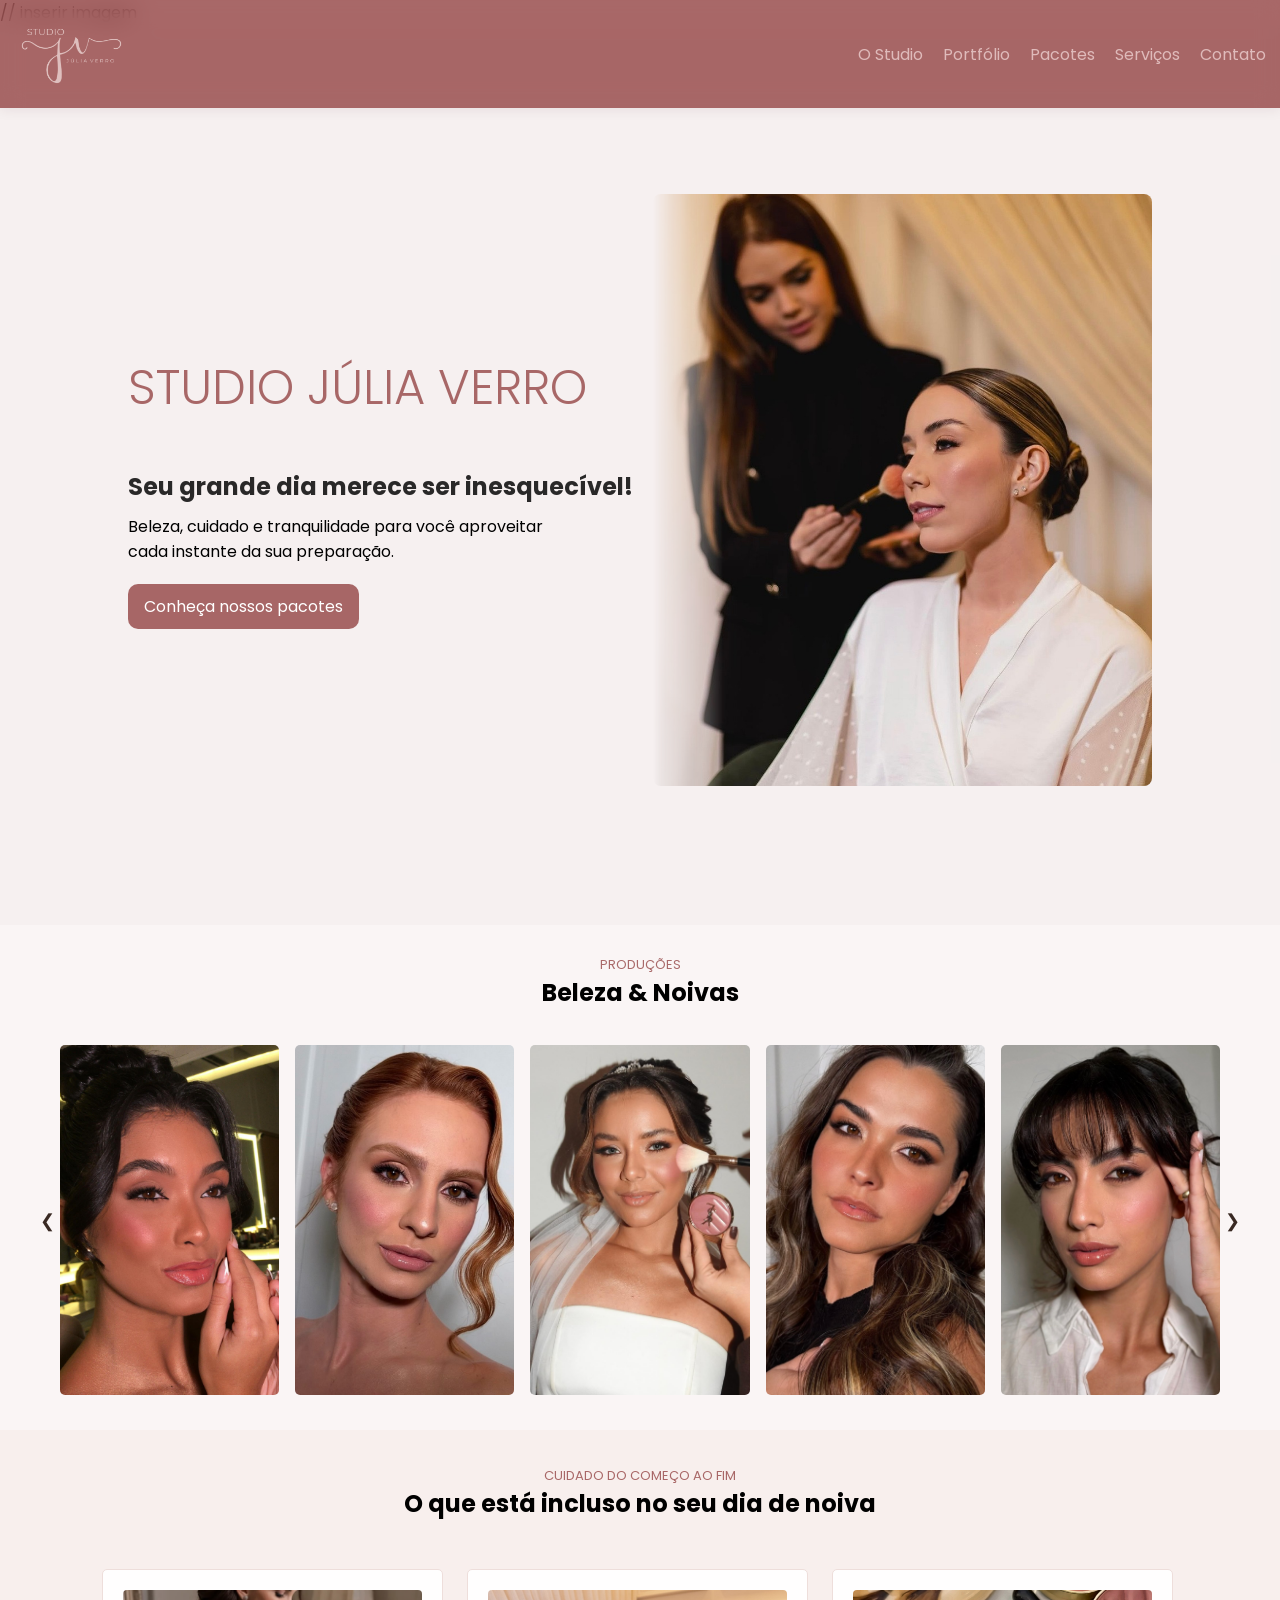
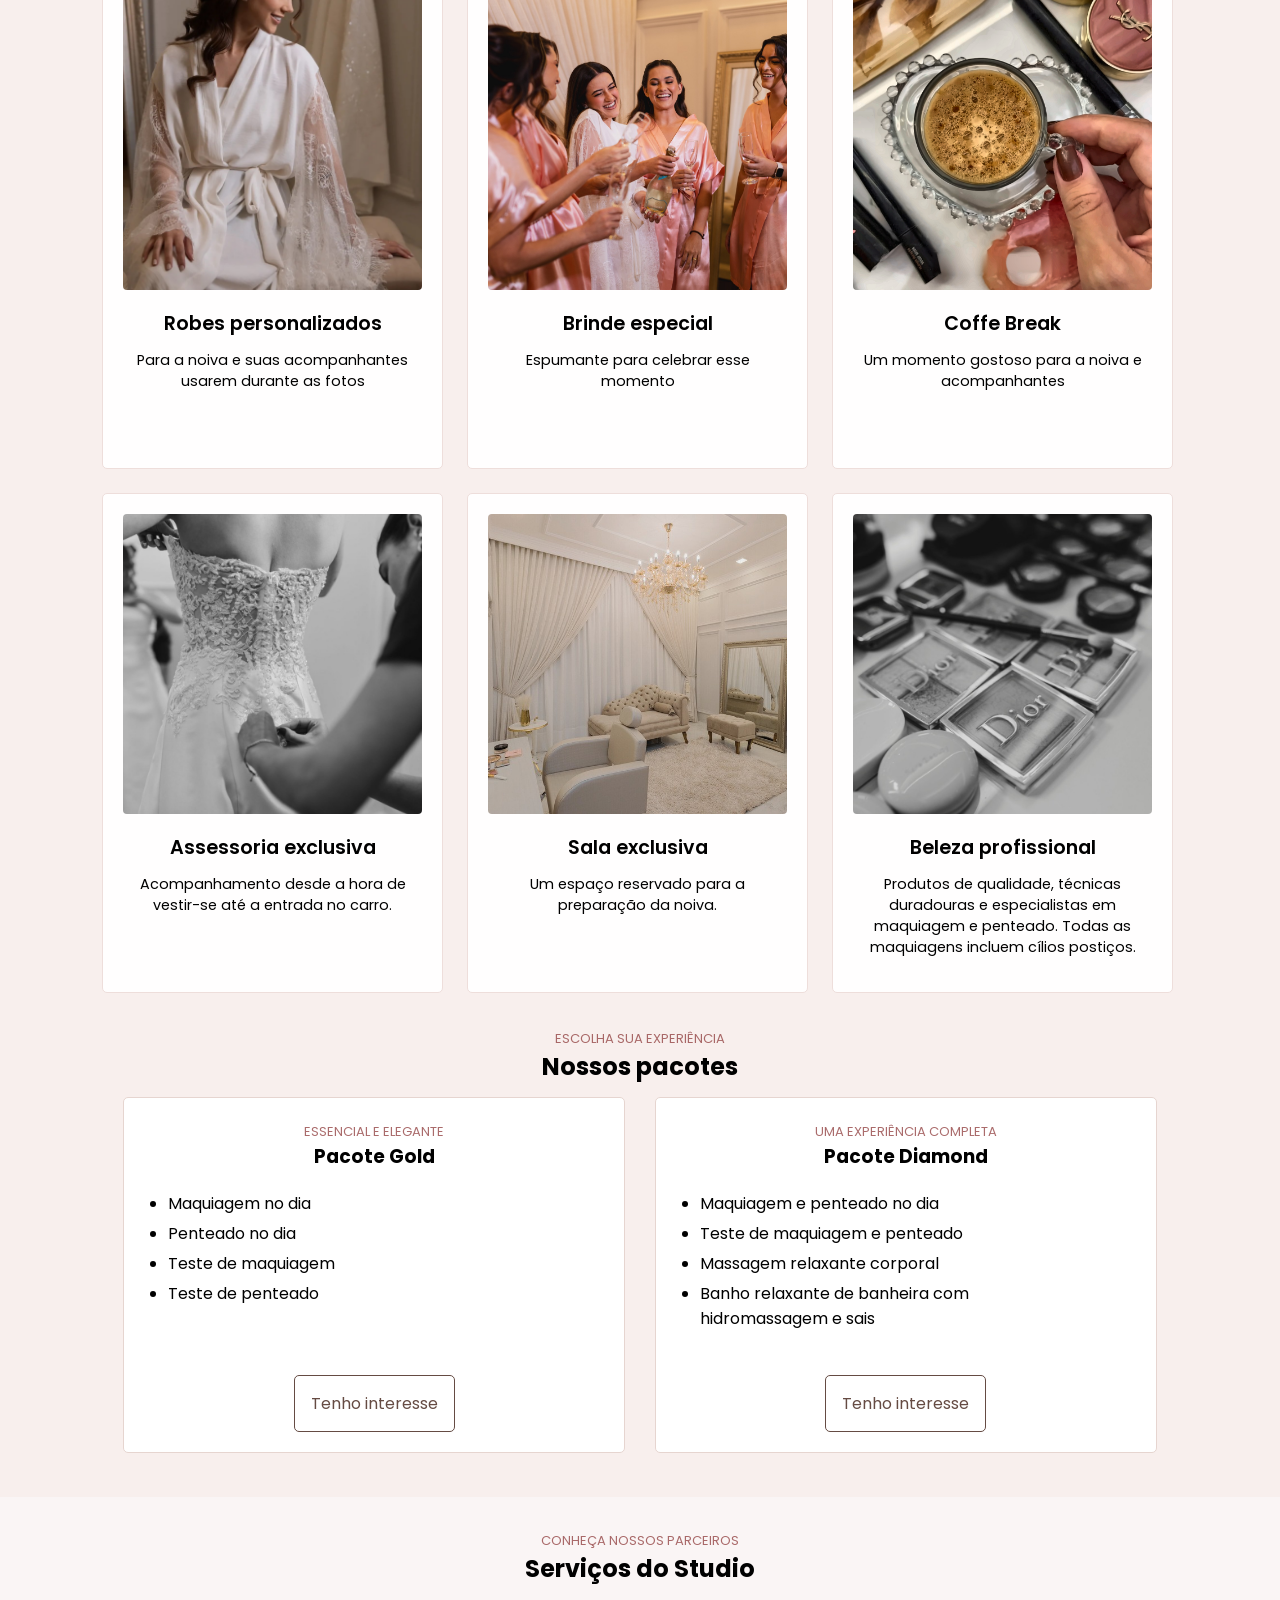
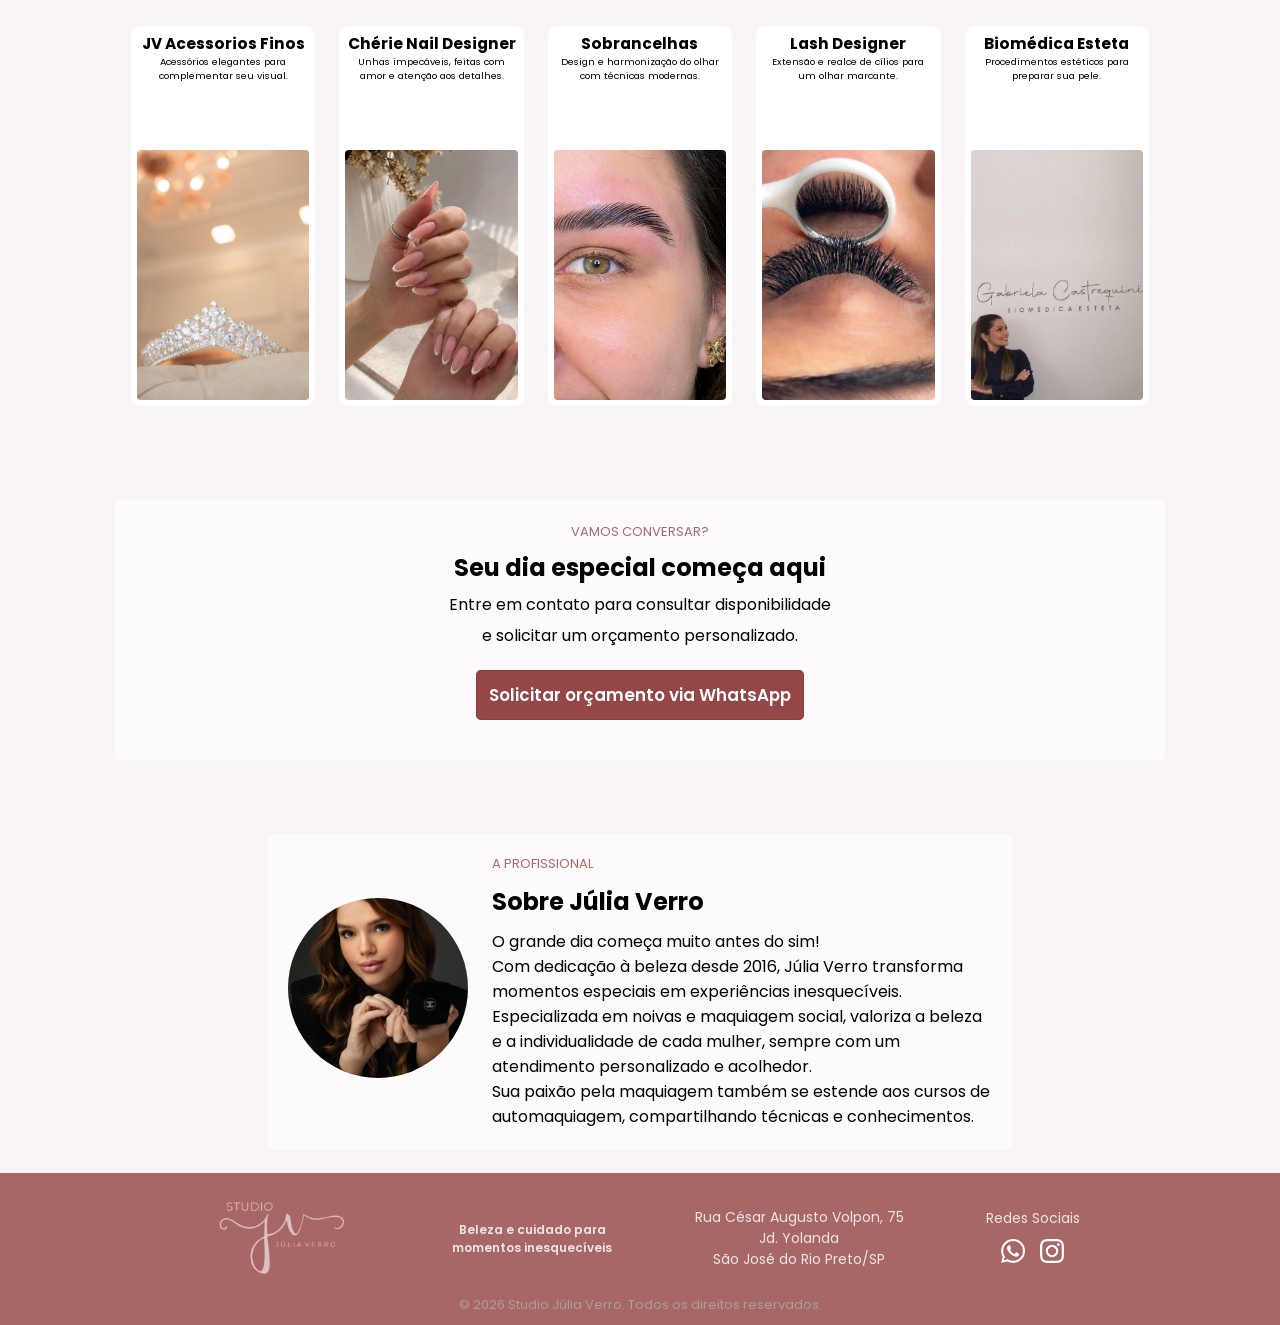
<file: index.html>
<!DOCTYPE html>
<html lang="pt-br">

<head>
  <meta charset="UTF-8">
  <meta name="viewport" content="width=device-width, initial-scale=1.0">
  <link rel="stylesheet" href="style.css">
  <title>Studio Julia Verro</title>
  <link rel="preconnect" href="https://fonts.googleapis.com">
  <link rel="preconnect" href="https://fonts.gstatic.com" crossorigin>
  <link
    href="https://fonts.googleapis.com/css2?family=Poppins:ital,wght@0,100;0,200;0,300;0,400;0,500;0,600;0,700;0,800;0,900;1,100;1,200;1,300;1,400;1,500;1,600;1,700;1,800;1,900&display=swap"
    rel="stylesheet">
  <link rel="preconnect" href="https://fonts.googleapis.com">
  <link rel="shortcut icon" href="/Imagem/logomini.png" type="image/x-icon"> // inserir imagem
</head>

<body>
  <header>
    <img class="logo" src="Imagem/logo.png" width="120" height="80" alt="Logo Studio">
    <nav>
      <ul>
        <li><a href="#inicio">O Studio</a></li>
        <li><a href="#portfolio">Portfólio</a></li>
        <li><a href="#pacotes">Pacotes</a></li>
        <li><a href="#servicos">Serviços</a></li>
        <li><a href="#contato">Contato</a></li>
      </ul>
    </nav>

  </header>
  <!--SEÇÃO 1-->
  <section class="secao1" id="inicio">
    <div class="hero-titulo">
      <h1>STUDIO JÚLIA VERRO</h1>
      <h2>Seu grande dia merece ser inesquecível!</h2>
      <p class="comentario">Beleza, cuidado e tranquilidade para você aproveitar<br> cada instante da sua
        preparação.
      </p>
      <a href="#conheca-pacotes" class="botao-pacote">Conheça nossos pacotes</a>
    </div>
    <div class="secao1-foto">
      <img src="Imagem/foto1.jpeg">
    </div>
  </section>
  <!--SEÇÃO 2-->
  <section class="secao-galeria" id="portfolio">
    <div class="cabecalho-galeria">
      <p class="sobretitulo">PRODUÇÕES</p>
      <h2>Beleza &amp; Noivas</h2>

    </div>
    <div class="conjunto-galeria">
      <!-- Botão Voltar (leva para o grupo 1) -->
      <a href="#slide-1" class="btn-seta btn-esquerda" aria-label="Imagens anteriores">&#10094;</a>

      <div class="galeria">
        <!-- Grupo 1: Primeiras 5 imagens -->
        <div id="slide-1" class="galeria-grupo">
          <a href="https://www.instagram.com/makeupjuliaverro/" target="_blank"><img src="Imagem/galeria1.jpg" alt="Trabalho 1"></a>
          <a href="https://www.instagram.com/makeupjuliaverro/" target="_blank"><img src="Imagem/galeria2.jpg" alt="Trabalho 2"></a>
          <a href="https://www.instagram.com/makeupjuliaverro/" target="_blank"><img src="Imagem/galeria3.jpg" alt="Trabalho 3"></a>
          <a href="https://www.instagram.com/makeupjuliaverro/" target="_blank"><img src="Imagem/galeria4.jpg" alt="Trabalho 4"></a>
          <a href="https://www.instagram.com/makeupjuliaverro/" target="_blank"><img src="Imagem/galeria5.jpg" alt="Trabalho 5"></a>
        </div>

        <!-- Grupo 2: Próximas 5 imagens -->
        <div id="slide-2" class="galeria-grupo">
          <a href="https://www.instagram.com/makeupjuliaverro/" target="_blank"><img src="Imagem/galeria6.jpeg" alt="Trabalho 6"></a>
          <a href="https://www.instagram.com/makeupjuliaverro/" target="_blank"><img src="Imagem/galeria7.jpg" alt="Trabalho 7"></a>
          <a href="https://www.instagram.com/makeupjuliaverro/" target="_blank"><img src="Imagem/galeria8.jpg" alt="Trabalho 8"></a>
          <a href="https://www.instagram.com/makeupjuliaverro/" target="_blank"><img src="Imagem/galeria9.jpg" alt="Trabalho 9"></a>
          <a href="https://www.instagram.com/makeupjuliaverro/" target="_blank"><img src="Imagem/galeria10.jpg" alt="Trabalho 10"></a>
        </div>
      </div>


      <!-- Botão Avançar (leva para o grupo 2) -->
      <a href="#slide-2" class="btn-seta btn-direita" aria-label="Próximas imagens">&#10095;</a>
    </div>
  </section>
  <section class="secao2" id="conheca-pacotes">




    <div class="incluso-pacotes" id="pacotes">
      <p class="sobretitulo">CUIDADO DO COMEÇO AO FIM</p>
      <h2>O que está incluso no seu dia de noiva</h2>
      <div class="itens-inclusos">

        <div class="card-inclusao">
          <img src="Imagem/robe-personalizado.jpg" alt="Robes personalizados">
          <h3>Robes personalizados</h3>
          <p>Para a noiva e suas acompanhantes usarem durante as fotos</p>
        </div>
        <div class="card-inclusao">
          <img src="Imagem/brinde.jpeg" alt="Brinde especial">
          <h3>Brinde especial</h3>
          <p>Espumante para celebrar esse momento</p>
        </div>
        <div class="card-inclusao">
          <img src="Imagem/coffe-break.jpg" alt="Coffe Break">
          <h3>Coffe Break</h3>
          <p>Um momento gostoso para a noiva e acompanhantes</p>
        </div>
        <div class="card-inclusao">
          <img src="Imagem/acessoria.jpeg" alt="Acessoria exclusiva na hora de vestir a noiva">
          <h3>Assessoria exclusiva</h3>
          <p>Acompanhamento desde a hora de vestir-se até a entrada no carro.</p>
        </div>
        <div class="card-inclusao">
          <img src="Imagem/espaco-noivas.jpeg" alt="Sala exclusiva para a noiva">
          <h3>Sala exclusiva</h3>
          <p>Um espaço reservado para a preparação da noiva.</p>
        </div>
        <div class="card-inclusao">
          <img src="Imagem/produtos-qualidade.jpeg" alt="Beleza profissional">
          <h3>Beleza profissional</h3>
          <p>Produtos de qualidade, técnicas duradouras e especialistas em maquiagem e penteado.
            Todas as maquiagens incluem cílios postiços.</p>
        </div>

      </div>
    </div>
    <div class="secao-pacotes">
      <p class="sobretitulo">ESCOLHA SUA EXPERIÊNCIA</p>
      <h2>Nossos pacotes</h2>
      <div class="pacotes-cartoes">

        <div class="card-pacotes">
          <p class="sobretitulo">ESSENCIAL E ELEGANTE</p>
          <h3>Pacote Gold</h3>
          <ul>
            <li>Maquiagem no dia</li>
            <li>Penteado no dia</li>
            <li>Teste de maquiagem</li>
            <li>Teste de penteado</li>
          </ul>
          <div class="tenho-interesse">
            <a href="https://wa.me/5517997733366?text=Olá!%20Tenho%20interesse%20no%20Pacote%20Gold" target="_blank"
              class="botao-interesse">Tenho interesse</a>
          </div>
        </div>

        <div class="card-pacotes">
          <p class="sobretitulo">UMA EXPERIÊNCIA COMPLETA</p>
          <h3>Pacote Diamond</h3>
          <ul class="ul-pacotes">
            <li>Maquiagem e penteado no dia</li>
            <li>Teste de maquiagem e penteado</li>
            <li>Massagem relaxante corporal</li>
            <li>Banho relaxante de banheira com<br> hidromassagem e sais</li>
          </ul>
          <div class="tenho-interesse">
            <a href="https://wa.me/5517997733366?text=Olá!%20Tenho%20interesse%20no%20Pacote%20Diamond" target="_blank"
              class="botao-interesse">Tenho interesse</a>
          </div>
        </div>
      </div>
    </div>
  </section>
  <!--seçao 3-->
  <section class="secao3" id="servicos">
    <div class="secao-servicos">
      <p class="sobretitulo">CONHEÇA NOSSOS PARCEIROS</p>
      <h2>Serviços do Studio</h2>
      <div class="grade-servicos">
        <div class="cartao-servico">
          <h3>JV Acessorios Finos</h3>
          <p>Acessórios elegantes para complementar seu visual.</p>
          <img src="Imagem/jv-acessorios.jpeg" alt="" class="img-cartao-servico">
        </div>
        <div class="cartao-servico">
          <h3>Chérie Nail Designer</h3>
          <p>Unhas impecáveis, feitas com amor e atenção aos detalhes.</p>
          <img src="Imagem/nail-designer.jpeg" alt="nail designer" class="img-cartao-servico">
        </div>
        <div class="cartao-servico">
          <h3>Sobrancelhas</h3>
          <p>Design e harmonização do olhar com técnicas modernas.</p>
          <img src="Imagem/sobrancelhas.jpeg" alt="sobrancelhas feitas" class="img-cartao-servico">
        </div>
        <div class="cartao-servico">
          <h3>Lash Designer</h3>
          <p>Extensão e realce de cílios para um olhar marcante.</p>
          <img src="Imagem/lash-designer.jpeg" alt="lash designer" class="img-cartao-servico">
        </div>
        <div class="cartao-servico">
          <h3>Biomédica Esteta</h3>
          <p>Procedimentos estéticos para preparar sua pele.</p>
          <img src="Imagem/gabriela-biomedica.jpg" alt="Gabriela Castrequini Biomédica Esteta "
            class="img-cartao-servico">
        </div>

      </div>

    </div>
  </section>

  <!--seçao 4-->

  <section id="contato">

    <div class="secao-contato">
      <div class="caixa-contato">
        <div class="texto-contato">
          <p class="sobretitulo">VAMOS CONVERSAR?</p>
          <h2>Seu dia especial começa aqui</h2>
          <p>Entre em contato para consultar disponibilidade <br> e solicitar um orçamento personalizado.</p>
        </div>
        <div class="whatsapp-contato">
          <a class="botao-whatsapp" href="https://wa.me/5517997733366" target="_blank">Solicitar orçamento via WhatsApp</a>
        </div>
      </div>
    </div>
  </section>
  <div class="sobre">

    <div class="caixa-sobre">
      <div class="imagem-sobre"><img class="img-julia" src="Imagem/foto-julia.jpg"></div>
      <div class="texto-julia">
        <p class="sobretitulo">A PROFISSIONAL</p>
        <h2>Sobre Júlia Verro</h2>
        <p class="texto-centro">O grande dia começa muito antes do sim! <br>Com dedicação à beleza desde 2016, Júlia Verro transforma momentos especiais em experiências inesquecíveis. Especializada em noivas e maquiagem social, valoriza a beleza e a individualidade de cada mulher, sempre com um atendimento personalizado e acolhedor.
		<br>Sua paixão pela maquiagem também se estende aos cursos de automaquiagem, compartilhando técnicas e conhecimentos.
        </p>
      </div>
    </div>
  </div>
  <!--seçao 5-->
  <footer class="rodape">
    <div class="rodape-conteudo">
      <div class="logo-img">
        <img class="logo-footer" src="Imagem/logo.png" alt="Logo Julia Verro" alt="Logo Studio">
      </div>
      <span class="logo-titulo">Beleza e cuidado para<br> momentos inesquecíveis </span>

      <div class="endereco">
        <p>Rua César Augusto Volpon, 75</p>
        <p>Jd. Yolanda</p>
        <p>São José do Rio Preto/SP</p>
      </div>

      <div class="redes-sociais">
        <p class="titulo-redes">Redes Sociais</p>
        <div class="redes">
          <a href="https://wa.me/5517997733366" target="_blank">
            <img class="icones-redes" src="Imagem/logo.whatsapp.png" alt="">
          </a>
          <a href="https://www.instagram.com/makeupjuliaverro/" target="_blank">
            <img class="icones-redes" src="Imagem/logo.instagram.png" alt="">
          </a>
        </div>
      </div>


    </div>
    <div class="rodape-direitos">
      <p>&copy; 2026 Studio Júlia
        Verro. Todos os direitos reservados.</p>
    </div>
  </footer>

</body>

</html>
</file>
<file: style.css>
* {
  margin: 0;
  padding: 0;
  box-sizing: border-box;

}

:root {
  --font: 'Poppins', sans-serif;
}


body {
  font-family: var(--font);
  background-color: rgba(223, 187, 187, 0.14);
  margin: 0;
  padding: 0;
  width: 100%;
  overflow-x: hidden;
}

header {
  position: fixed;
  /* Fixa o cabeçalho no topo da viewport, mantendo-o visível durante a rolagem */
  inset: 0 0 auto 0;
  /* Posiciona no topo (top: 0, right: 0, bottom: auto, left: 0), esticando de ponta a ponta na horizontal */
  z-index: 10;
  /* Define a ordem de empilhamento, garantindo que o cabeçalho fique acima de outros elementos da página */
  display: flex;
  /* Ativa o modelo de layout Flexbox para alinhar os elementos filhos */
  align-items: center;
  /* Alinha os itens verticalmente ao centro dentro do cabeçalho */
  justify-content: space-between;
  /* Distribui o espaço uniformemente, empurrando os itens para as extremidades */
  padding: 14px;
  /* Define o espaçamento interno: 14px em cima/baixo*/
  background: #8d3939bf;
  /* Define a cor de fundo com um tom claro translúcido (opacidade de 75%) */
  -webkit-backdrop-filter: blur(12px) saturate(140%);
  /* Aplica desfoque e saturação no fundo para navegadores WebKit (Safari/iOS) */
  backdrop-filter: blur(12px) saturate(140%);
  /* Aplica desfoque de 12px e aumenta a saturação do que está por trás do elemento */
  box-shadow: 0 2px 12px rgba(63, 20, 41, 0.08);
  /* Adiciona uma sombra suave e difusa abaixo do cabeçalho */

  ul {
    list-style-type: none;
    /*tira as bolinhas do item*/
    display: flex;
    /*alinha os itens lado a lado*/
    gap: 20px;
    /*cria espaço entre os itens*/
    justify-content: flex-start;
    /* Alinha à esquerda */
    color: rgb(223, 187, 187);
  }

  ul li a {
    text-decoration: none;
    /* Remove o sublinhado */
    color: inherit;
    /* Faz o link herdar a cor do texto normal*/
  }
}

.sobretitulo {
  font-size: small;
  color: #8d3939bf;
}

.logo {
  filter: brightness(0) saturate(100%) invert(83%) sepia(10%) saturate(464%) hue-rotate(314deg) brightness(96%) contrast(88%);
}

.secao1 {
  position: relative;
  min-height: 100svh;
  display: flex;
  align-items: center;
  justify-content: space-between;
  padding: 110px 10% 80px 10%;
  /* Usar % no lugar de 160px evita que quebre em telas menores */
  overflow: hidden;
  box-sizing: border-box;
  background-color: rgba(235, 230, 230, 0.31);
  gap: 20px;

  h1 {
    font-weight: 300;
    margin: 0 0 35px 0;
    font-size: 3rem;
    color: #8d3939bf;
  }

  h2 {
    margin: 0;
    color: #000000d5;
  }
}


/* Limita a largura da coluna de texto */
.hero-titulo {
  gap: 10px;
  display: flex;
  align-items: flex-start;
  justify-content: space-between;
  max-width: 550px;
  text-align: left;
  flex-direction: column;
}

/* Limita a largura da coluna da imagem */
.secao1-foto {
  flex: 1;
  max-width: 550px;
  /* Ajuste esse valor para deixar a foto maior ou menor */
  display: flex;
  justify-content: flex-end;
  position: relative;
  mask-image: linear-gradient(to right, transparent 0%, #000 14%);
}

/* Aplica o ajuste de tamanho diretamente na imagem */
.secao1-foto img {
  width: 100%;
  max-height: 85vh;
  /* Impede que a foto fique mais alta que a tela */
  height: auto;
  object-fit: cover;
  /* Use 'contain' se não quiser cortar nenhuma borda da foto */
  border-radius: 8px;
  /* Opcional: suaviza os cantos */
  display: block;
}

.botao-pacote {
  background-color: #8d3939bf;
  margin-top: 10px;
  padding: 10px 16px;
  border-radius: 10px;
  text-decoration: none;
  color: white;
}

.botao-pacote:hover {
  background-color: #8d3939ec;
  color: #ffffff;
}

.secao-galeria {
  display: flex;
  flex-direction: column;
  align-items: center;
  padding: 30px 0 0 0;
}

.cabecalho-galeria {
  display: flex;
  flex-direction: column;
  justify-content: center;
  align-items: center;
}

.conjunto-galeria {
  display: flex;
  position: relative;
  align-items: center;
  max-width: 1200px;
  margin: 15px;
  padding: 20px 20px 20px 20px;
}

.galeria {
  flex: 1;
  width: 100%;
  display: flex;
  overflow-x: auto;
  scroll-behavior: smooth;
  scroll-snap-type: x mandatory;
  gap: 16px;
  scrollbar-width: none;
  min-width: 0;
}

.galeria::-webkit-scrollbar {
  display: none;
}

.galeria-grupo {
  flex: 0 0 100%;
  display: grid;
  grid-template-columns: repeat(5, 1fr);
  gap: 16px;
  scroll-snap-align: start;
  scroll-margin-top: 150px;
}

.galeria-grupo img {
  width: 100%;
  height: 350px;
  object-fit: cover;
  border-radius: 5px;
  display: block;
}

.btn-seta {
  display: flex;
  flex-shrink: 0;
  position: absolute;
  top: 50%;
  transform: translateY(-50%);
  color: #392923;
  text-decoration: none;
  border-radius: 50%;
  align-items: center;
  justify-content: center;
  font-size: 18px;
  z-index: 10;
  transition: background-color 0.2s;

}

.btn-esquerda {
  left: 0px;
}

.btn-direita {
  right: 0;
}



/* seção 2 */
.secao2 {
  padding: 12px;
  text-align: center;
  justify-content: center;
  background-color: #f8efed;
}

.incluso-pacotes {
  margin: 24px;
}

.itens-inclusos {
  max-width: 1100px;
  margin: 36px auto 0;
  overflow: hidden;
  /*checar depois o que faz e se precisa mesmo*/
}

.card-inclusao {
  width: 31%;
  height: 500px;
  float: left;
  margin: 1.1%;
  padding: 20px;
  background-color: #ffffffef;
  border: 1px solid #eededb;
  text-align: center;
  border-radius: 5px;

  img {
    width: 100%;
    height: 300px;
    object-fit: cover;
    margin-bottom: 8px;
    border-radius: 4px;
  }

  h3 {
    font-size: 1.2rem;
    font-weight: 600;
    margin: 4px 0;
  }

  p {
    margin: 0;
    font-size: 0.9rem;
    margin-top: 12px;
  }

}

/* seção - pacotes*/
.secao-pacotes {
  margin: 20px auto;

}

.card-pacotes {
  padding: 24px;
  width: 40%;
  display: inline-block;
  vertical-align: top;
  margin: 1%;
  background-color: #ffffff;
  border: 1px solid #e6d5d0;
  text-align: center;
  border-radius: 5px;

  ul {
    display: flex;
    margin: 20px 0;
    flex-direction: column;
    padding-left: 20px;
    height: 180px;
    gap: 5px;
    text-align: left;
  }

  .tenho-interesse {
    text-align: center;
    margin: 20px 0 12px 0;
  }

  .botao-interesse {
    background-color: white;
    padding: 16px;
    color: #654b43;
    border: 1px solid #654b43;
    transition: all 0.3s;
    border-radius: 5px;
    text-decoration: none;

    &:hover {
      background-color: #654b43;
      color: #ffffff;
    }
  }


}


#servicos {
  text-align: center;
  padding: 10px 0;
  margin: 24px;
}

.grade-servicos {
  text-align: center;
  margin-top: 30px;
}

.cartao-servico {
  width: 15%;
  height: 380px;
  display: inline-flex;
  flex-direction: column;
  vertical-align: top;
  margin: 0.8%;
  padding: 5px;
  text-align: center;
  background-color: #ffffff;
  border: 1px solid white;
  border-radius: 10px;
  font-size: 0.82rem;

  p {
    font-size: 0.6rem;
  }
}

.img-cartao-servico {
  width: 100%;
  height: 250px;
  object-fit: cover;
  border-radius: 4px;
  margin-top: auto;
}



.secao-contato {
  text-align: center;
  padding: 50px 9%;
  line-height: 1.7;
}

.caixa-contato {
  background-color: #ffffff8d;
  padding: 20px 50px 50px;
  border-radius: 5px;
}

.texto-contato {
  line-height: 1.9;
}

.whatsapp-contato {
  margin-top: 30px;

}

.botao-whatsapp {
  padding: 12px;
  text-decoration: none;
  background-color: #8d3939ec;
  color: #ffffff;
  border: 1px solid;
  border-color: #8d3939bf;
  border-radius: 5px;
  font-weight: 600;
  font-size: 1.05rem;
}

.botao-whatsapp:hover {
  background-color: #8d3939bf;
  color: #ffffff;
}

.caixa-sobre {
  background-color: #ffffff8d;
  padding: 20px;
  border-radius: 5px;
  display: flex;
  flex-direction: row;
  align-items: center;
  gap: 24px;
}

.sobre {
  display: flex;
  padding: 24px 10%;
  align-items: center;
  justify-content: center;
  gap: 50px;

}


.img-julia {
  width: 180px;
  height: 180px;
  border-radius: 50%;
  object-fit: cover;
}

.texto-julia {
  display: flex;
  flex-direction: column;
  max-width: 500px;
  text-align: left;
  gap: 10px;
}

.rodape {
  background-color: #8d3939bf;
  padding: 10px 200px;
  max-width: 100%;

  color: #f8f5f2e1;
}

.rodape-conteudo {
  display: flex;
  align-items: center;
  justify-content: space-between;
  text-align: center;
  gap: 50px;
}

.logo-img {
  padding: 0 10px;
}

.logo-titulo {
  font-size: 12px;
  font-weight: 600;
}

.logo-footer {
  width: 150px;
  height: auto;
  filter: brightness(0) saturate(100%) invert(83%) sepia(10%) saturate(464%) hue-rotate(314deg) brightness(96%) contrast(88%);
}

.endereco {
  font-size: 14px;
}

.titulo-redes {
  font-size: 14px;
  color: var(--bruna);
}

.rodape-direitos {
  /* padding: 15px; */
  font-size: 13px;
  color: #a89f96;
  text-align: center;
}

.redes-sociais {
  display: flex;
  flex-direction: column;
}

.redes {
  display: flex;
  align-self: center;
  gap: 15px;
  padding-top: 10px;
}

.icones-redes {
  width: 24px;
}
</file>
